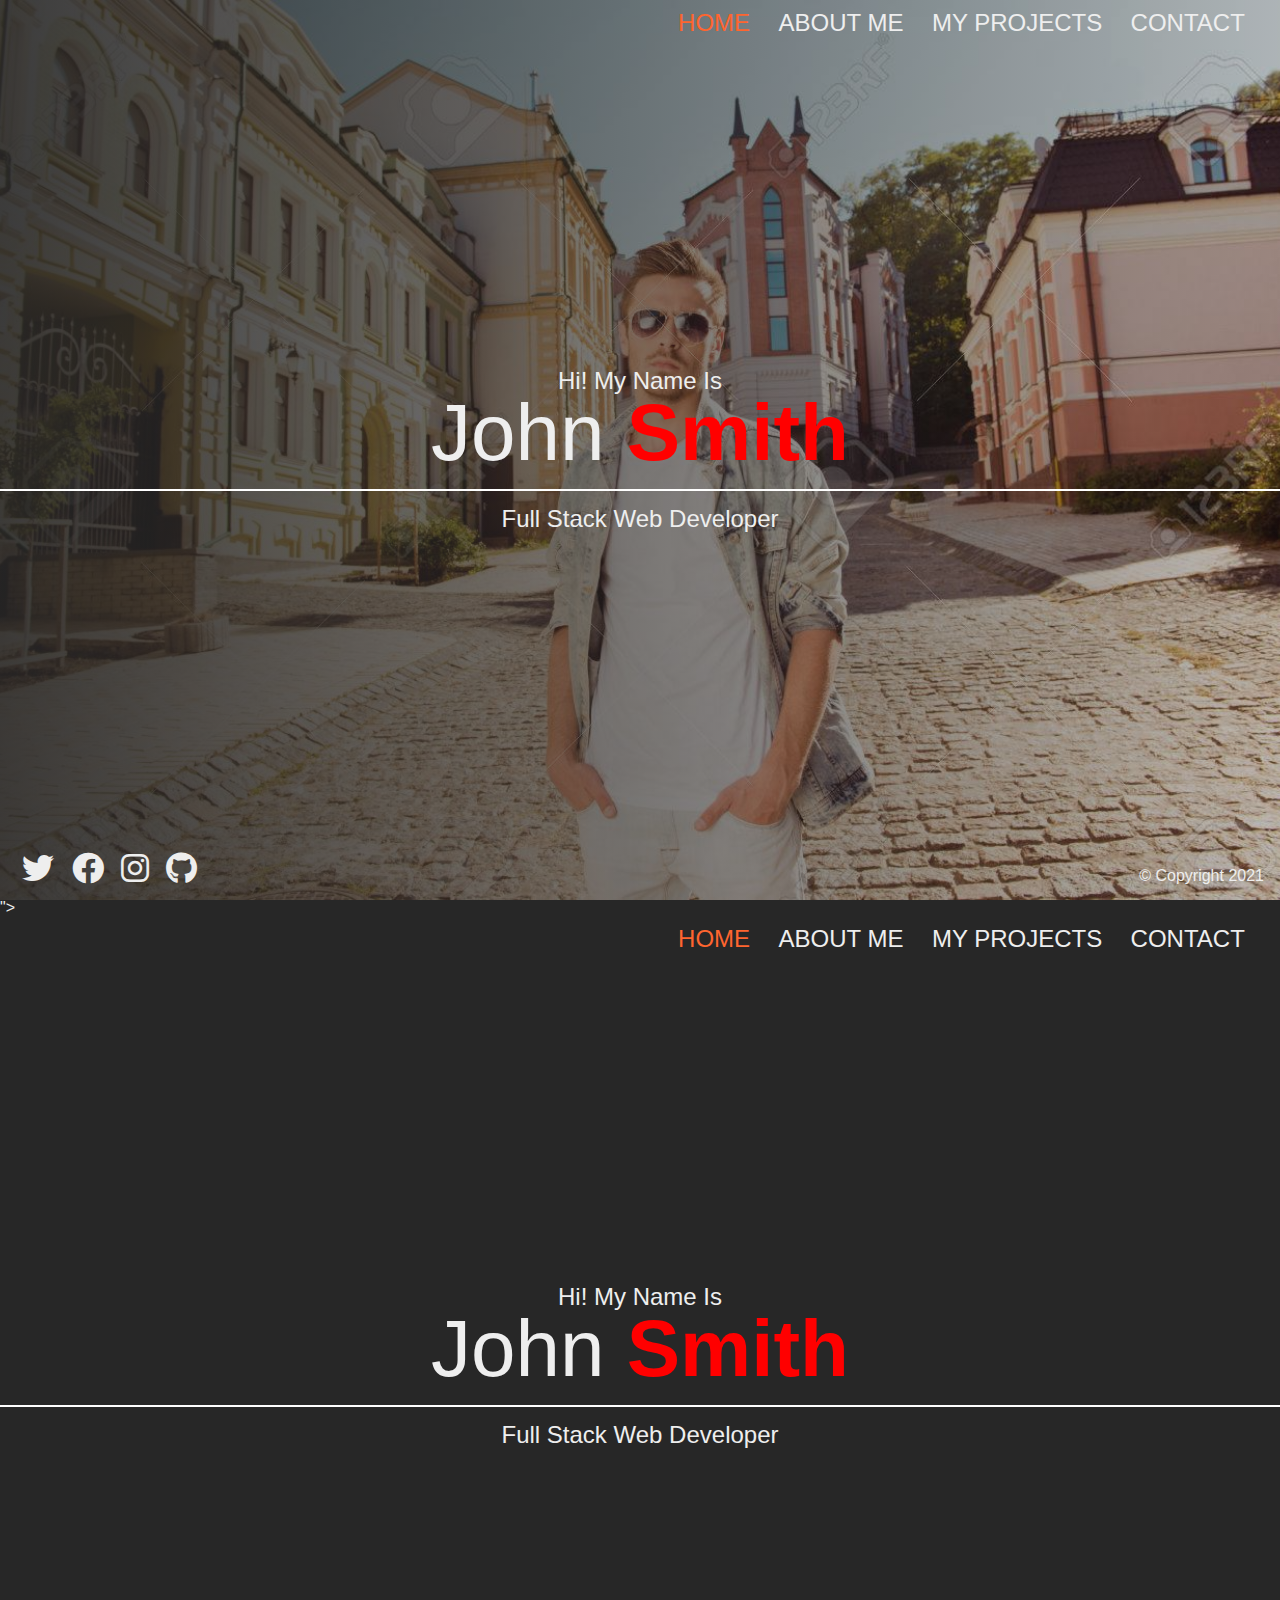
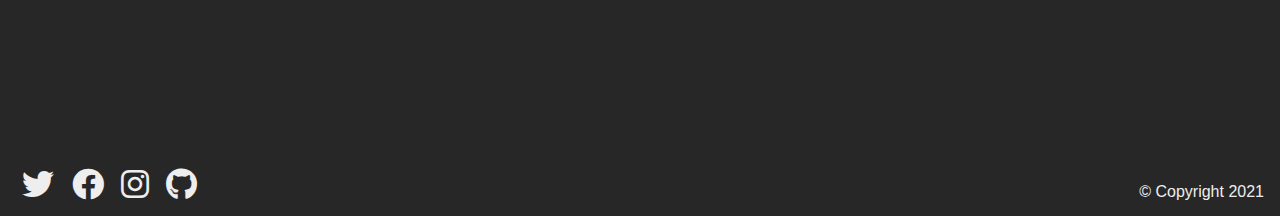
<file: index.html>
<!DOCTYPE html>
<html lang="en">
  <head>
    <meta charset="UTF-8" />
    <meta http-equiv="X-UA-Compatible" content="IE=edge" />
    <meta name="viewport" content="width=device-width, initial-scale=1.0" />
    <title>Portfolio-Home</title>
    <link rel="stylesheet" href="./css/main.css" />
  </head>
  <body>
    <div class="<!DOCTYPE html>
<html lang="en">
  <head>
    <meta charset="UTF-8" />
    <meta http-equiv="X-UA-Compatible" content="IE=edge" />
    <meta name="viewport" content="width=device-width, initial-scale=1.0" />
    <title>Portfolio-Home</title>
    <link rel="stylesheet" href="./css/main.css" />
  </head>
  <body>
    <div class="home-bgImg-container">
      <!-- HOME NAV -->
      <nav class="nav">
        <ul class="nav__list">
          <li class="nav__item">
            <a href="index.html" class="nav__link nav__link--active">Home</a>
          </li>
          <li class="nav__item">
            <a href="about.html" class="nav__link">About Me</a>
          </li>
          <li class="nav__item">
            <a href="projects.html" class="nav__link">My Projects</a>
          </li>
          <li class="nav__item">
            <a href="contact.html" class="nav__link">Contact</a>
          </li>
        </ul>
      </nav>

      <!-- HOME MAIN -->
      <main class="home">
        <h2>Hi! My Name Is</h2>
        <h1 class="home__name">
          John <span class="home__name--last">Smith</span>
        </h1>
        <h2>Full Stack Web Developer</h2>
      </main>

      <!-- HOME FOOTER -->
      <footer class="horizontal">
        <div class="social-icons">
          <a href="#">
            <i class="fab fa-twitter fa-2x"></i>
          </a>
          <a href="#">
            <i class="fab fa-facebook fa-2x"></i>
          </a>
          <a href="#">
            <i class="fab fa-instagram fa-2x"></i>
          </a>
          <a href="#">
            <i class="fab fa-github fa-2x"></i>
          </a>
        </div>
        <div class="copyright">&copy; Copyright 2021</div>
      </footer>
    </div>
  </body>
</html>
">
      <!-- HOME NAV -->
      <nav class="nav">
        <ul class="nav__list">
          <li class="nav__item">
            <a href="index.html" class="nav__link nav__link--active">Home</a>
          </li>
          <li class="nav__item">
            <a href="about.html" class="nav__link">About Me</a>
          </li>
          <li class="nav__item">
            <a href="projects.html" class="nav__link">My Projects</a>
          </li>
          <li class="nav__item">
            <a href="contact.html" class="nav__link">Contact</a>
          </li>
        </ul>
      </nav>

      <!-- HOME MAIN -->
      <main class="home">
        <h2>Hi! My Name Is</h2>
        <h1 class="home__name">
          John <span class="home__name--last">Smith</span>
        </h1>
        <h2>Full Stack Web Developer</h2>
      </main>

      <!-- HOME FOOTER -->
      <footer class="horizontal">
        <div class="social-icons">
          <a href="#">
            <i class="fab fa-twitter fa-2x"></i>
          </a>
          <a href="#">
            <i class="fab fa-facebook fa-2x"></i>
          </a>
          <a href="#">
            <i class="fab fa-instagram fa-2x"></i>
          </a>
          <a href="#">
            <i class="fab fa-github fa-2x"></i>
          </a>
        </div>
        <div class="copyright">&copy; Copyright 2021</div>
      </footer>
    </div>
  </body>
</html>
</file>
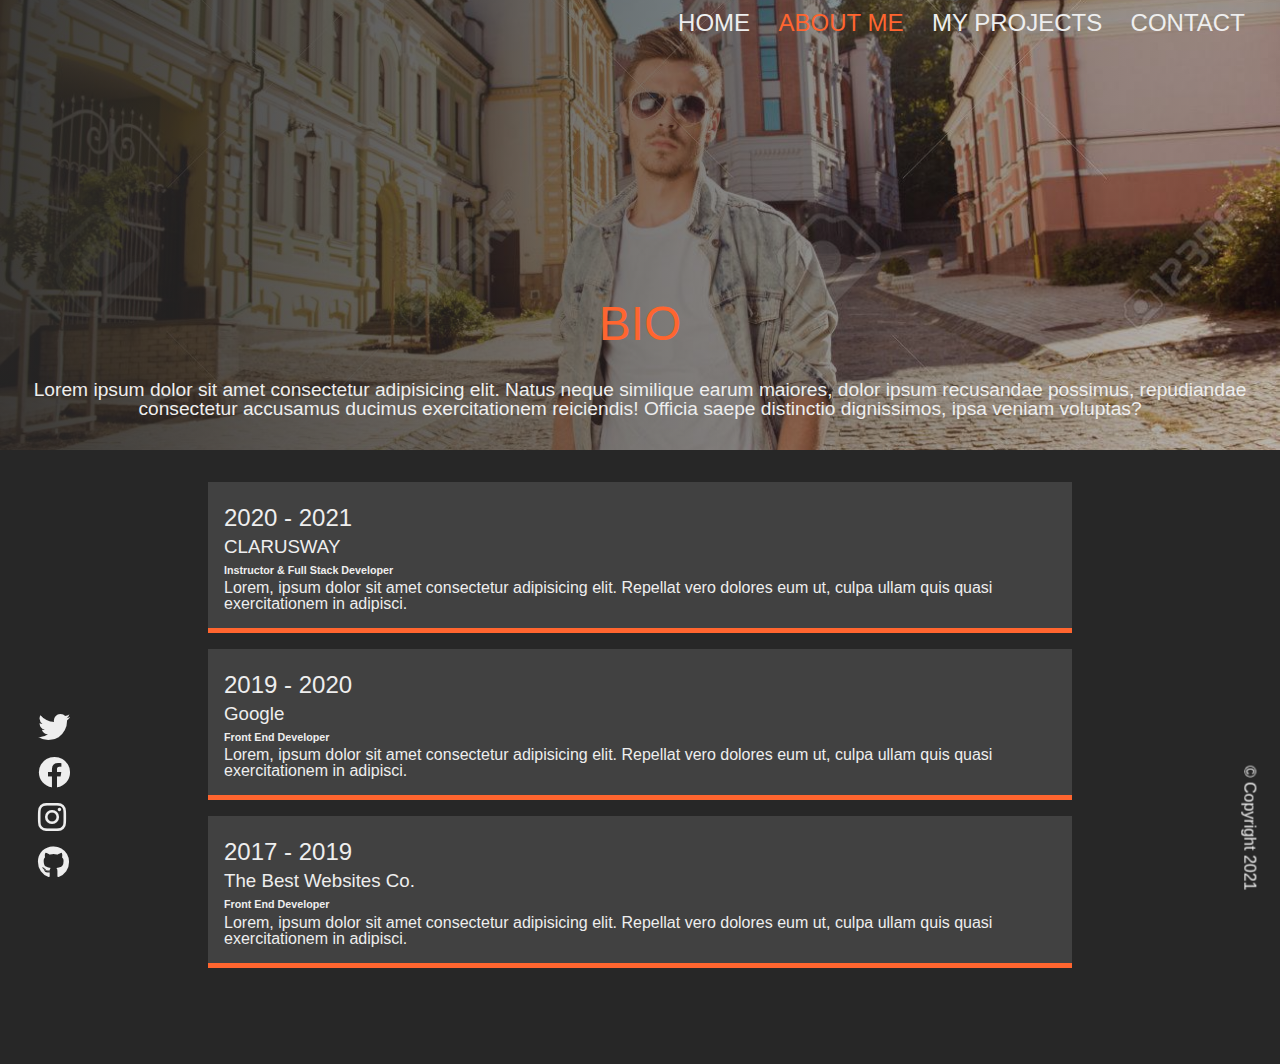
<file: about.html>
<!DOCTYPE html>
<html lang="en">
  <head>
    <meta charset="UTF-8" />
    <meta http-equiv="X-UA-Compatible" content="IE=edge" />
    <meta name="viewport" content="width=device-width, initial-scale=1.0" />

    <link rel="stylesheet" href="css/main.css" />
    <title>Portfolio-About</title>
  </head>
  <body>
    <div class="about-bgImg-container">
      <!-- ABOUT NAV -->
      <nav class="nav">
        <ul class="nav__list">
          <li class="nav__item">
            <a href="index.html" class="nav__link">Home</a>
          </li>
          <li class="nav__item">
            <a href="about.html" class="nav__link nav__link--active"
              >About Me</a
            >
          </li>
          <li class="nav__item">
            <a href="projects.html" class="nav__link">My Projects</a>
          </li>
          <li class="nav__item">
            <a href="contact.html" class="nav__link">Contact</a>
          </li>
        </ul>
      </nav>

      <div class="about__bio-image">
        <h2>BIO</h2>
        <p>
          Lorem ipsum dolor sit amet consectetur adipisicing elit. Natus neque
          similique earum maiores, dolor ipsum recusandae possimus, repudiandae
          consectetur accusamus ducimus exercitationem reiciendis! Officia saepe
          distinctio dignissimos, ipsa veniam voluptas?
        </p>
      </div>
    </div>

    <!-- ABOUT MAIN -->

    <main class="about">
      <div class="about__container">
        <div class="about__job">
          <h2 class="text-secondary">2020 - 2021</h2>
          <h3>CLARUSWAY</h3>
          <h6>Instructor & Full Stack Developer</h6>
          <p>
            Lorem, ipsum dolor sit amet consectetur adipisicing elit. Repellat
            vero dolores eum ut, culpa ullam quis quasi exercitationem in
            adipisci.
          </p>
        </div>
        <div class="about__job">
          <h2 class="text-secondary">2019 - 2020</h2>
          <h3>Google</h3>
          <h6>Front End Developer</h6>
          <p>
            Lorem, ipsum dolor sit amet consectetur adipisicing elit. Repellat
            vero dolores eum ut, culpa ullam quis quasi exercitationem in
            adipisci.
          </p>
        </div>
        <div class="about__job">
          <h2 class="text-secondary">2017 - 2019</h2>
          <h3>The Best Websites Co.</h3>
          <h6>Front End Developer</h6>
          <p>
            Lorem, ipsum dolor sit amet consectetur adipisicing elit. Repellat
            vero dolores eum ut, culpa ullam quis quasi exercitationem in
            adipisci.
          </p>
        </div>
      </div>
    </main>

    <!-- ABOUT FOOTER -->
    <footer class="vertical">
      <div class="social-icons">
        <a href="#">
          <i class="fab fa-twitter fa-2x"></i>
        </a>
        <a href="#">
          <i class="fab fa-facebook fa-2x"></i>
        </a>
        <a href="#">
          <i class="fab fa-instagram fa-2x"></i>
        </a>
        <a href="#">
          <i class="fab fa-github fa-2x"></i>
        </a>
      </div>
      <div class="copyright">&copy; Copyright 2021</div>
    </footer>
  </body>
</html>
</file>
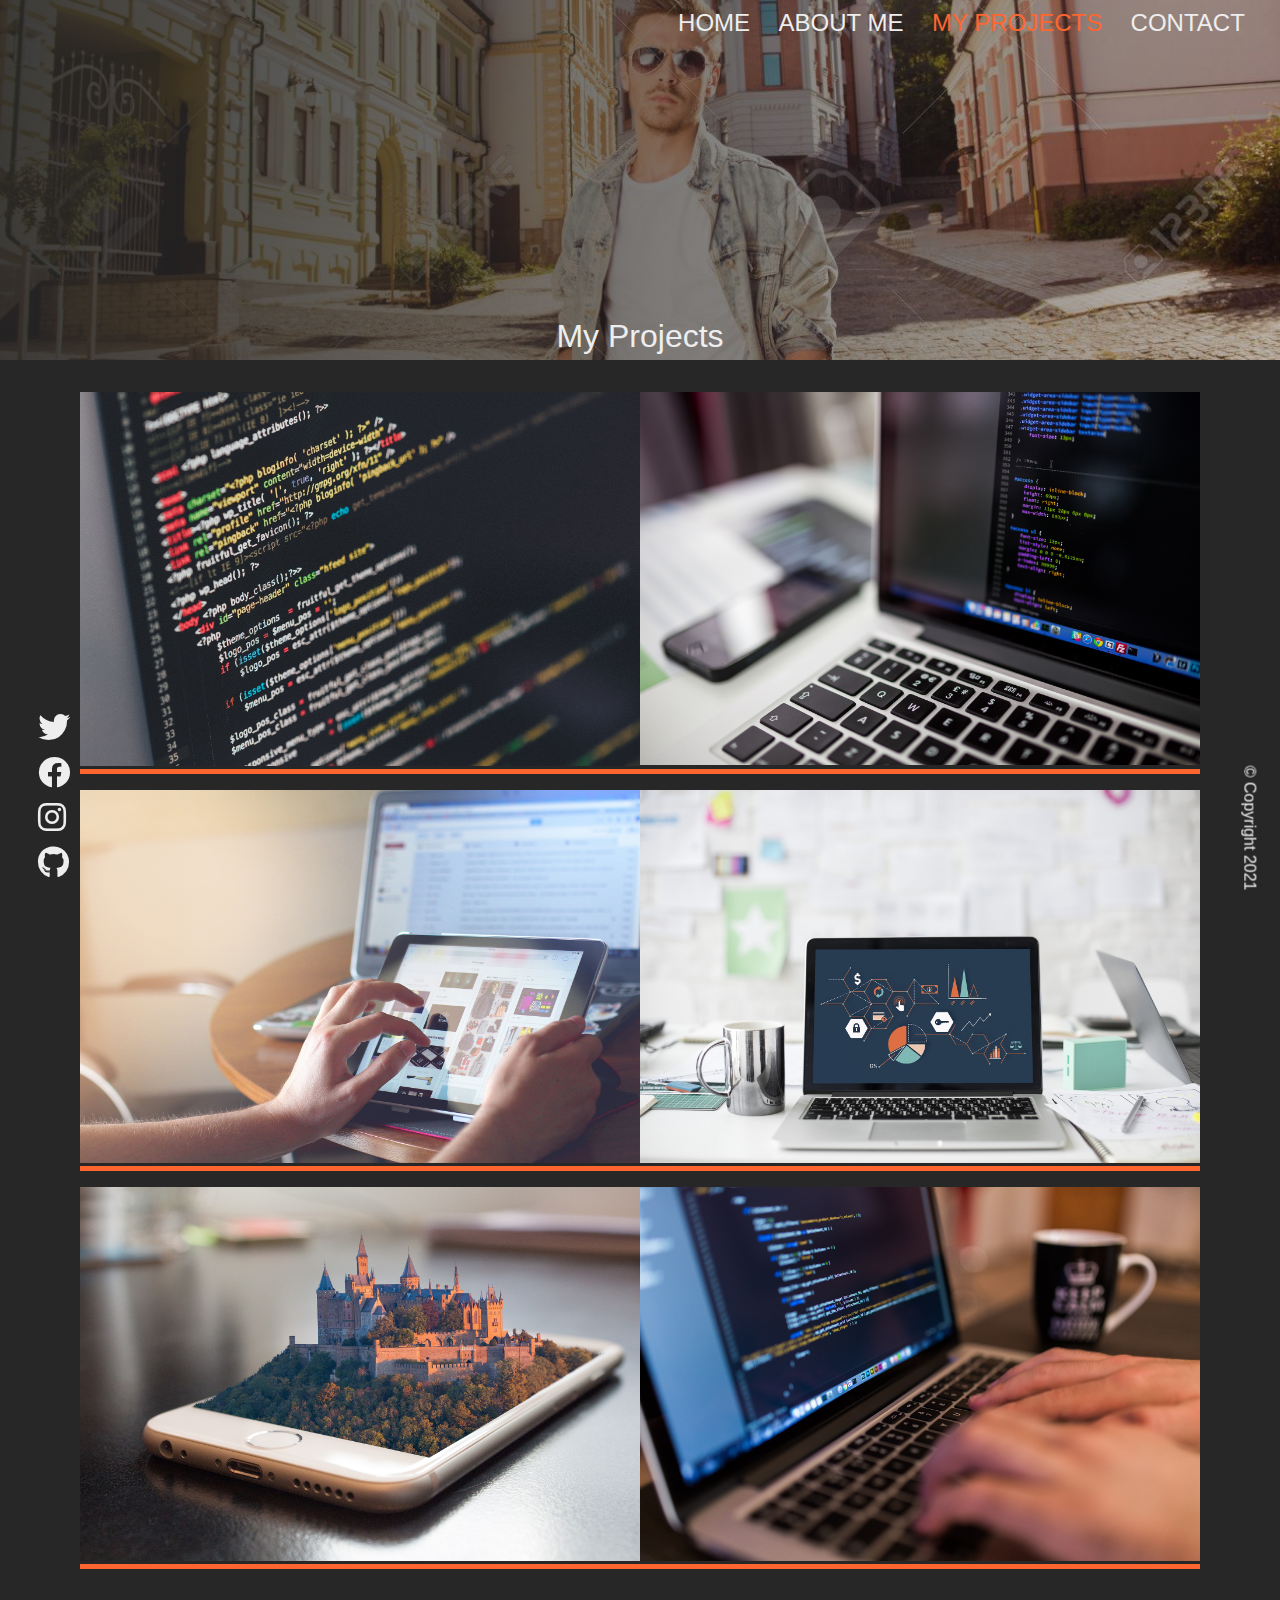
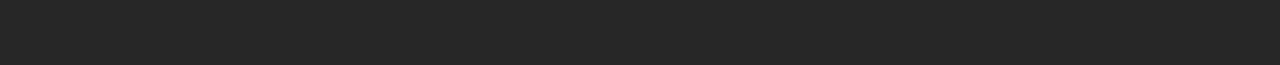
<file: projects.html>
<!DOCTYPE html>
<html lang="en">
  <head>
    <meta charset="UTF-8" />
    <meta name="viewport" content="width=device-width, initial-scale=1.0" />
    <meta http-equiv="X-UA-Compatible" content="ie=edge" />

    <link rel="stylesheet" href="css/main.css" />
    <title>Portfolio-Projects</title>
  </head>
  <body>
    <div class="project-bgImg-container">
      <!-- PROJECT NAV -->
      <nav class="nav">
        <ul class="nav__list">
          <li class="nav__item">
            <a href="index.html" class="nav__link">Home</a>
          </li>
          <li class="nav__item">
            <a href="about.html" class="nav__link">About Me</a>
          </li>
          <li class="nav__item">
            <a href="projects.html" class="nav__link nav__link--active"
              >My Projects</a
            >
          </li>
          <li class="nav__item">
            <a href="contact.html" class="nav__link">Contact</a>
          </li>
        </ul>
      </nav>

      <div class="projects__bio-image">
        <h1>My Projects</h1>
      </div>
    </div>

    <!-- PROJECT MAIN -->
    <main class="projects">
      <div class="projects__items">
        <div class="projects__item">
          <img src="img/project-1.jpg" alt="My Project" />
        </div>

        <div class="projects__item">
          <img src="img/project-2.jpg" alt="My Project" />
        </div>
        <div class="projects__item">
          <img src="img/project-3.jpg" alt="My Project" />
        </div>
        <div class="projects__item">
          <img src="img/project-4.jpg" alt="My Project" />
        </div>

        <div class="projects__item">
          <img src="img/project-5.jpg" alt="My Project" />
        </div>
        <div class="projects__item">
          <img src="img/project-6.jpg" alt="My Project" />
        </div>
      </div>
    </main>

    <!-- PROJECT FOOTER -->
    <footer class="vertical">
      <div class="social-icons">
        <a href="#">
          <i class="fab fa-twitter fa-2x"></i>
        </a>
        <a href="#">
          <i class="fab fa-facebook fa-2x"></i>
        </a>
        <a href="#">
          <i class="fab fa-instagram fa-2x"></i>
        </a>
        <a href="#">
          <i class="fab fa-github fa-2x"></i>
        </a>
      </div>

      <div class="copyright">&copy; Copyright 2021</div>
    </footer>
  </body>
</html>
</file>
<file: css/main.css>
@import url("https://cdnjs.cloudflare.com/ajax/libs/font-awesome/6.0.0-beta3/css/all.min.css");
* {
  box-sizing: border-box;
  margin: 0;
  padding: 0;
}

.home-bgImg-container {
  height: 100vh;
  width: 100%;
  background: linear-gradient(to right, rgba(39, 39, 39, 0.9), rgba(39, 39, 39, 0.3)), url("../img/model-1.jpg");
  background-position: center center;
  background-size: cover;
}

.home {
  height: 80vh;
  display: flex;
  flex-direction: column;
  justify-content: center;
  text-align: center;
}
.home__name {
  font-size: 5rem;
  padding-bottom: 1rem;
  margin-bottom: 1rem;
  border-bottom: 2px solid #fff;
}
.home__name--last {
  color: red;
  font-weight: 700;
}

.about-bgImg-container {
  height: 50vh;
  width: 100%;
  background: linear-gradient(to right, rgba(39, 39, 39, 0.9), rgba(39, 39, 39, 0.3)), url("../img/model-1.jpg");
  background-position: center center;
  background-size: cover;
  display: flex;
  flex-direction: column;
  justify-content: space-between;
}
.about-bgImg-container .about__bio-image {
  text-align: center;
}
.about-bgImg-container .about__bio-image h2 {
  font-size: 3rem;
  color: #ff652f;
}
.about-bgImg-container .about__bio-image p {
  font-size: 1.2rem;
  margin: 2rem;
}

.about__container {
  width: 70vw;
  margin: 2rem auto;
}
.about .about__job {
  margin: 1rem;
  background: #414141;
  padding: 1rem;
  border-bottom: 5px solid #ff652f;
}
.about .about__job h2,
.about .about__job h3 {
  margin: 0.5rem 0;
}
.about .about__job h6 {
  margin: 0.3rem 0;
}

.project-bgImg-container {
  height: 40vh;
  width: 100%;
  background: linear-gradient(to right, rgba(39, 39, 39, 0.9), rgba(39, 39, 39, 0.3)), url("../img/model-1.jpg");
  background-position: center center;
  background-size: cover;
  display: flex;
  flex-direction: column;
  justify-content: space-between;
}
.project-bgImg-container .projects__bio-image {
  margin-bottom: 0.5rem;
  text-align: center;
}

.projects__items {
  width: 100%;
  display: flex;
  flex-wrap: wrap;
  justify-content: center;
  padding: 2rem 5rem;
  gap: 1rem 0rem;
}
.projects__item {
  width: 100%;
  border-bottom: 5px solid #ff652f;
  cursor: pointer;
  position: relative;
}
.projects__item img {
  width: 100%;
}
.projects__item::after {
  content: "";
  position: absolute;
  height: 100%;
  width: 100%;
  left: 0;
  background: #ff652f;
  opacity: 0;
  transition: all 1s;
}
.projects__item:hover::after {
  opacity: 0.7;
}

.contact-bgImg-container {
  height: 100vh;
  width: 100%;
  background: linear-gradient(to right, rgba(39, 39, 39, 0.9), rgba(39, 39, 39, 0.3)), url("../img/model-1.jpg");
  background-position: center center;
  background-size: cover;
}
.contact-bgImg-container nav {
  height: 40vh;
}

.contact {
  height: 40vh;
  display: flex;
  flex-direction: column;
  justify-content: center;
  text-align: center;
}
.contact h2 {
  font-size: 3rem;
  margin-bottom: 2rem;
}
.contact__list {
  display: flex;
  flex-direction: column;
  flex-wrap: wrap;
  justify-content: center;
  align-items: center;
  gap: 2.5rem 2rem;
  font-size: 1.5rem;
}
.contact .text-secondary {
  color: #ff652f;
}

.nav {
  padding: 1rem;
  height: 10vh;
}
.nav__list {
  text-align: right;
}
.nav__item {
  display: inline;
  padding-right: 1rem;
}
.nav__link {
  font-size: 1rem;
  text-transform: uppercase;
  font-weight: 500;
  transition: all 1s;
}
.nav__link:hover {
  color: blue;
}
.nav__link--active {
  color: #ff652f;
}

.link-style a, footer.middle a, footer.vertical .social-icons a, footer.horizontal a {
  padding: 0.4rem;
  transition: all 1s;
}
.link-style a:hover, footer.middle a:hover, footer.vertical .social-icons a:hover, footer.horizontal a:hover {
  color: #ff652f;
}

footer.horizontal {
  height: 10vh;
  display: flex;
  justify-content: space-between;
  align-items: flex-end;
  padding: 1rem;
}

footer.vertical {
  display: flex;
  justify-content: space-between;
  align-items: flex-end;
  padding: 2rem;
  margin-bottom: 1rem;
}
footer.vertical .social-icons {
  display: flex;
  flex-direction: column;
  position: fixed;
  bottom: 1rem;
}
footer.vertical .copyright {
  position: fixed;
  bottom: 1rem;
  right: 3rem;
  transform: rotate(90deg) translate(-3rem, -5rem);
}

footer.middle {
  height: 20vh;
  display: flex;
  flex-direction: column;
  justify-content: flex-start;
  align-items: center;
  padding: 1rem;
  gap: 1rem;
}

@media screen and (min-width: 0px) {
  .nav {
    padding: 0.5rem;
  }
  .nav__list {
    text-align: center;
  }
  .nav__item {
    padding-right: 0.7rem;
  }
  .nav .nav__link {
    font-size: 0.9rem;
  }

  .contact h2 {
    font-size: 2rem;
    margin-bottom: 1rem;
  }
  .contact__list {
    gap: 2rem 1.2rem;
    font-size: 1.2rem;
  }
}
@media screen and (min-width: 576px) {
  .nav {
    padding: 0.7rem;
  }
  .nav__list {
    text-align: right;
  }
  .nav__item {
    padding-right: 1rem;
  }
  .nav .nav__link {
    font-size: 1rem;
  }

  .contact h2 {
    font-size: 2.5rem;
    margin-bottom: 1.5rem;
  }
  .contact__list {
    gap: 2.5rem 2rem;
    font-size: 1.5rem;
  }
}
@media screen and (min-width: 768px) {
  .nav__item {
    padding-right: 1.3rem;
  }
  .nav .nav__link {
    font-size: 1.3rem;
  }

  .projects__item {
    width: 100%;
  }
}
@media screen and (min-width: 1024px) {
  .nav__item {
    padding-right: 1.5rem;
  }
  .nav .nav__link {
    font-size: 1.5rem;
  }

  .projects__item {
    width: 50%;
  }

  .contact__list {
    flex-direction: row;
  }
}
@media screen and (min-width: 1600px) {
  .projects__item {
    width: 33%;
  }
}
body {
  font-family: "Segoe UI", "Nunito", Tahoma, Genava, Verdana, sans-serif;
  line-height: 1;
  color: #eee;
  background-color: #272727;
  height: 100vh;
}

a {
  text-decoration: none;
  color: #eee;
}

h1,
h2,
h3 {
  font-weight: 400;
}

/*# sourceMappingURL=main.css.map */
</file>
